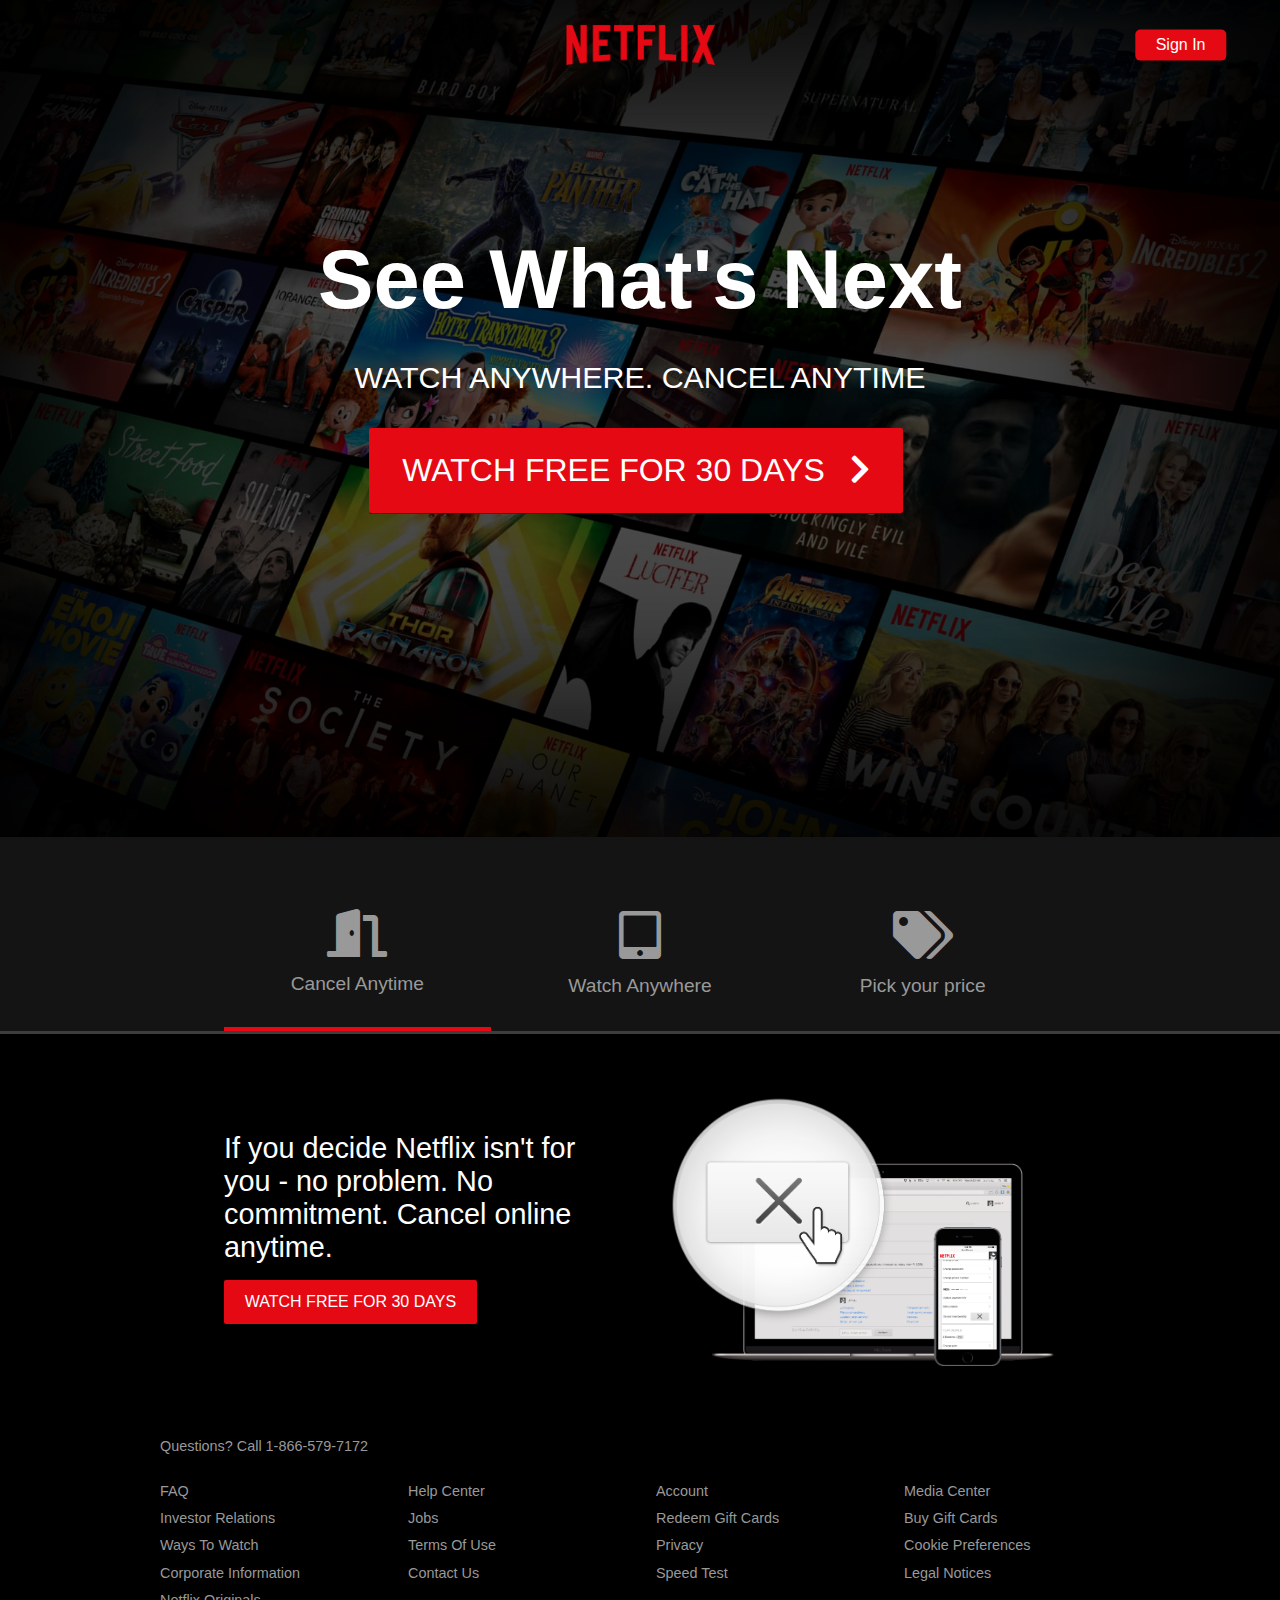
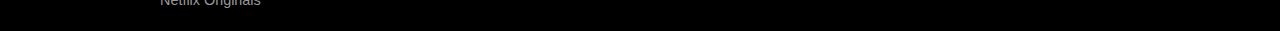
<file: index.html>
<!DOCTYPE html>
<html>
    <head>
        <meta charset="UTF-8">
        <meta name="viewport" content="width=device-width, initial-scale=1.0">
        <link rel="stylesheet" href="https://cdnjs.cloudflare.com/ajax/libs/font-awesome/5.11.2/css/all.css">
        <link rel="stylesheet" href="css/style.css">
        <title>Netflix - Watch TV Shows</title>
        <!-- <label>https://www.youtube.com/watch?v=kGzwvOFUewY ==> 19:05 , https://codepen.io/bradtraversy/pen/yWPONg</label> -->
    </head>
    <body>
        <header class="showcase">
            <div class="showcase-top">
                <img src="img/logo.png" alt="Netflix">
                <a href="#" class="btn btn-rounded">Sign In</a>
            </div>
            <div class="showcase-content">
                <h1>See What's Next</h1>
                <p>Watch anywhere. Cancel anytime</p>
                <a href="#" class="btn btn-xl">
                    Watch Free for 30 Days <i class="fas fa-chevron-right btn-icon"></i>
                </a>
            </div>
        </header>
        <section class="tabs">
            <div class="container">
                <div id="tab-1" class="tab-item tab-border">
                    <i class="fas fa-door-open fa-3x"></i>
                    <p class="hide-sm">Cancel Anytime</p>
                </div>
                <div id="tab-2" class="tab-item">
                    <i class="fas fa-tablet-alt fa-3x"></i>
                    <p class="hide-sm">Watch Anywhere</p>
                </div>
                <div id="tab-3" class="tab-item">
                    <i class="fas fa-tags fa-3x"></i>
                    <p class="hide-sm">Pick your price</p>
                </div>
            </div>
        </section>
        <section class="tab-content">
            <div class="container">
                <div id="tab-1-content" class="tab-content-item show">
                    <div class="tab-1-content-inner">
                        <div>
                            <p class="text-lg">
                                If you decide Netflix isn't for you - no problem. No commitment.
								Cancel online anytime.
                            </p>
                            <a href="#" class="btn btn-lg">Watch Free for 30 Days</a>
                        </div>
                        <img src="img/tab-1-content.png" alt=""> 
                    </div>
                </div>
                <div id="tab-2-content" class="tab-content-item">
                    <div class="tab-2-content-top">
                        <p class="text-lg">
                            Watch TV shows and movies anytime, anywhere — personalized for you.
                        </p>
                        <a href="#" class="btn btn-lg">Watch Free for 30 Days</a>
                    </div>
                    <div class="tab-2-content-bottom">
                        <div>
                            <img src="img/tab-content-2-1.png" alt="">
                            <p class="text-md">Watch on your TV</p>
                            <p class="text-dark">Smart TVs, PlayStation, Xbox, Chromecast, Apple TV, Blu-ray players and more.</p>
                        </div>
                        <div>
                            <img src="img/tab-content-2-2.png" alt="">
                            <p class="text-md">Watch instantly or download for later</p>
                            <p class="text-dark">Available on phone and tablet, wherever you go.</p>
                        </div>
                        <div>
                            <img src="img/tab-content-2-3.png" alt="">
                            <p class="text-md">Use any computer</p>
                            <p class="text-dark">Watch right on Netflix.com.</p>
                        </div>
                    </div>
                </div>
                <div id="tab-3-content" class="tab-content-item">
                    <div class="text-center">
                        <p class="text-lg">
                            Choose one plan and watch everything on Netflix.
                        </p>
                        <a href="#" class="btn btn-lg">Watch Free for 30 Days</a>
                    </div>
                    <table class="table">
                        <thead>
                            <tr>
                                <th></th>
                                <th>Basic</th>
                                <th>Standard</th>
                                <th>Premium</th>
                            </tr>
                        </thead>
                        <tbody>
                            <tr>
                                <td>Monthly price after free months ends on 6/20/20</td>
                                <td>$8.99</td>
                                <td>$12.99</td>
                                <td>$15.99</td>
                            </tr>
                            <tr>
                                <td>HD Available</td>
                                <td><i class="fas fa-times"></i></td>
                                <td><i class="fas fa-check"></i></td>
                                <td><i class="fas fa-check"></i></td>
                            </tr>
                            <tr>
								<td>Ultra HD Available</td>
								<td><i class="fas fa-times"></i></td>
								<td><i class="fas fa-times"></i></td>
								<td><i class="fas fa-check"></i></td>
							</tr>
							<tr>
								<td>Screens you can watch on at the same time</td>
								<td>1</td>
								<td>2</td>
								<td>4</td>
							</tr>
							<tr>
								<td>Watch on your laptop, TV, phone and tablet</td>
								<td><i class="fas fa-check"></i></td>
								<td><i class="fas fa-check"></i></td>
								<td><i class="fas fa-check"></i></td>
							</tr>
							<tr>
								<td>Unlimited movies and TV shows</td>
								<td><i class="fas fa-check"></i></td>
								<td><i class="fas fa-check"></i></td>
								<td><i class="fas fa-check"></i></td>
							</tr>
							<tr>
								<td>Cancel anytime</td>
								<td><i class="fas fa-check"></i></td>
								<td><i class="fas fa-check"></i></td>
								<td><i class="fas fa-check"></i></td>
							</tr>
							<tr>
								<td>First month free</td>
								<td><i class="fas fa-check"></i></td>
								<td><i class="fas fa-check"></i></td>
								<td><i class="fas fa-check"></i></td>
							</tr>
                        </tbody>
                    </table>
                </div>
            </div>
        </section>
        <footer class="footer">
            <p>Questions? Call 1-866-579-7172</p>
			<div class="footer-cols">
				<ul>
					<li><a href="#">FAQ</a></li>
					<li><a href="#">Investor Relations</a></li>
					<li><a href="#">Ways To Watch</a></li>
					<li><a href="#">Corporate Information</a></li>
					<li><a href="#">Netflix Originals</a></li>
				</ul>
				<ul>
					<li><a href="#">Help Center</a></li>
					<li><a href="#">Jobs</a></li>
					<li><a href="#">Terms Of Use</a></li>
					<li><a href="#">Contact Us</a></li>
				</ul>
				<ul>
					<li><a href="#">Account</a></li>
					<li><a href="#">Redeem Gift Cards</a></li>
					<li><a href="#">Privacy</a></li>
					<li><a href="#">Speed Test</a></li>
				</ul>
				<ul>
					<li><a href="#">Media Center</a></li>
					<li><a href="#">Buy Gift Cards</a></li>
					<li><a href="#">Cookie Preferences</a></li>
					<li><a href="#">Legal Notices</a></li>
				</ul>
			</div>
        </footer>
        <script src="js/main.js"></script>
    </body>
</html>
</file>
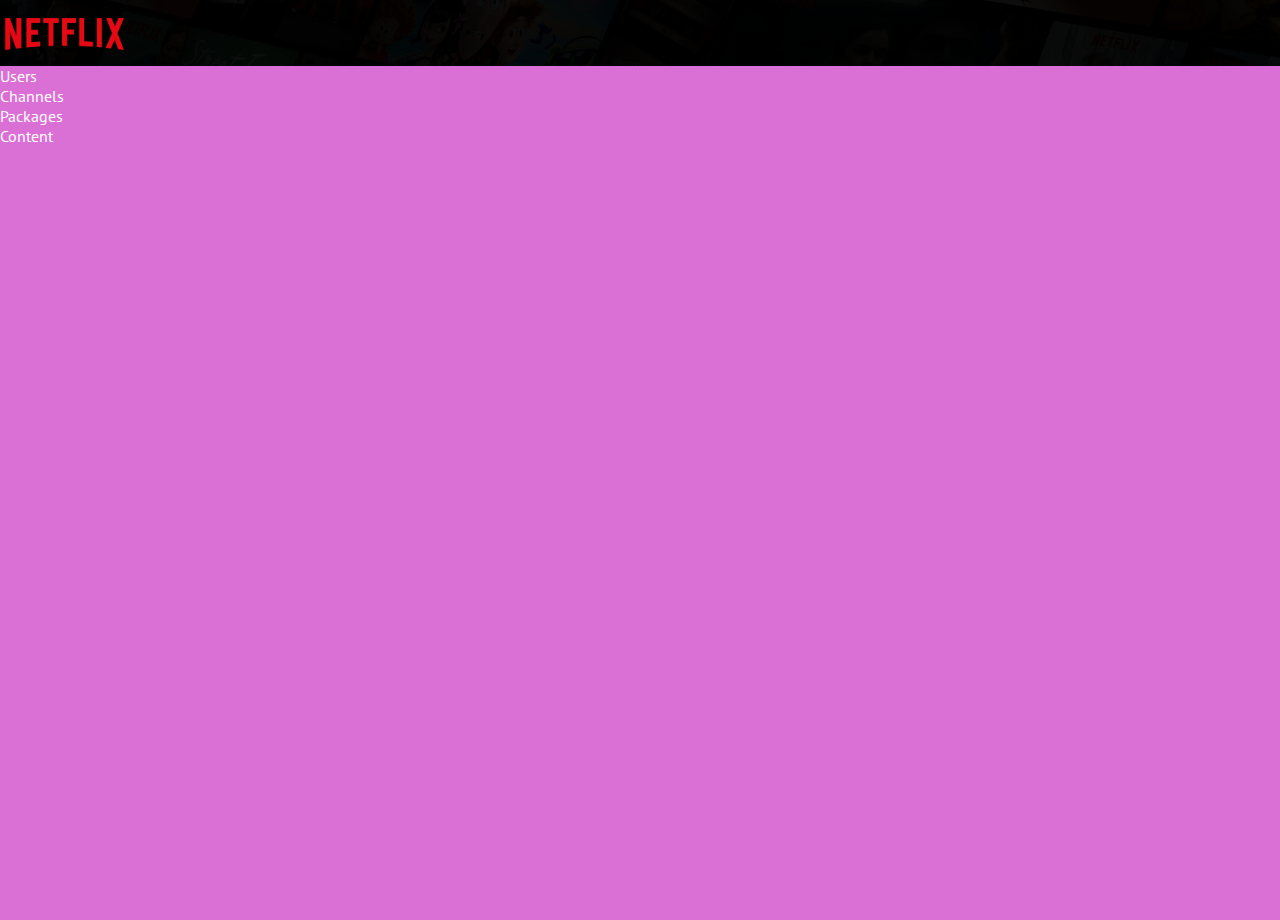
<file: admin.html>
<html>
    <head>
        <meta charset="UTF-8">
        <meta name="viewport" content="width=device-width, initial-scale=1.0">
        <link rel="stylesheet" href="https://cdnjs.cloudflare.com/ajax/libs/font-awesome/5.11.2/css/all.css">
        <link rel="stylesheet" href="css/style.css">
        <link href="https://fonts.googleapis.com/css?family=PT+Sans&display=swap" rel="stylesheet">
        <link rel="stylesheet" href="css/admin.css">
        <title>Admin Netflix - Manage User</title>
        <!-- <label>https://www.youtube.com/watch?v=P7t13SGytRk ==> 1:20:24 , https://codepen.io/bradtraversy/pen/yWPONg</label> -->
    </head>
    <body>
        <header class="showcase">
            <div class="showcase-top">
                <img src="img/logo.png" class="logo-text" alt="Netflix">
            </div>
        </header>
        <div class="admin-wrapper">
            <div class="left-sidebar">
                <ul>
                    <li><a href="" class="link1">Users</a></li>
                    <li><a href="" class="link2">Channels</a></li>
                    <li><a href="" class="link3">Packages</a></li>
                    <li><a href="" class="link4">Content</a></li>
                </ul>
            </div>
            <div class="admin-content">
                
            </div>
        </div>
    </body>
</html>
</file>
<file: css/style.css>
:root{
    --primary-color: #e50914;
    --dark-color: #141414;
}

* {
    box-sizing: border-box;
    margin: 0;
    padding: 0;
}

body {
    font-family: 'Arial', sans-serif;
    -webkit-font-smoothing: antialiased;
    background: #000;
    color: #999;
}

ul{
    list-style: none;
}

h1, h2, h3, h4 {
    color: #fff;
}

a {
    color: #fff;
    text-decoration: none;
}

p{
    margin: 0.5rem 0;
}

img {
    width: 100%;
}

.showcase{
    width: 100%;
    height: 93vh;
    position: relative;
    background: url('../img/background.jpg') center center no-repeat;
    background-size: cover;
}

.showcase-top{
    position: relative;
    height: 90px;
    z-index: 2;
}

.showcase-top img{
    width: 150px;
    position: absolute;
    top: 50%;
    left: 50%;
    transform: translate(-50%, -50%);
}

.showcase-top a{
    position: absolute;
    top: 50%;
    right: 0;
    transform: translate(-50%, -50%);
}

.showcase-content{
    position: relative;
    margin: auto;
    display: flex;
    flex-direction: column;
    justify-content: center;
    align-items: center;
    text-align: center;
    margin-top: 9rem;
    z-index: 2;
}

.showcase-content h1{
    font-weight: 700;
    font-size: 5.2rem;
    line-height: 1.1;
    margin: 0 0 2rem;
}

.showcase-content p{
    text-transform: uppercase;
    font-size: 1.9rem;
    line-height: 1.25;
    margin: 0 0 2rem;
    color: #fff;
    font-weight: 400;
}

.showcase::after{
    content: '';
    position: absolute;
    top: 0;
    left: 0;
    width: 100%;
    height: 100%;
    z-index: 1;
    background: rgba(0, 0, 0, 0.6);
    box-shadow: inset 100px 100px 250px #000000, inset -100px -100px 250px #000000;
}

.tabs{
    background: var(--dark-color);
    padding-top: 3rem;
    border-bottom: 3px solid #3d3d3d;
}

.tabs .container{
    display: grid;
    grid-template-columns: repeat(3, 1fr);
    grid-gap: 1rem;
    align-items: center;
    justify-content: center;
    text-align: center;
}

.tabs p{
    font-size: 1.2rem;
    padding-top: 0.5rem;
}

.tabs .container > div {
    padding: 1.5rem 0;
}

.tabs .container > div:hover{
    color: #fff;
    cursor: pointer;
}

.tab-border{
    border-bottom: var(--primary-color) 4px solid;
}

.tab-content{
    padding: 3rem 0;
    background: #000;
    color:#fff;
}

#tab-1-content,
#tab-2-content,
#tab-3-content {
    display: none;
}

.show {
    display: block !important;
}


#tab-1-content .tab-1-content-inner{
    display: grid;
    grid-template-columns: repeat(2, 1fr);
    grid-gap: 2rem;
    align-items: center;
    justify-content: center;
}

#tab-2-content .tab-2-content-top{
    display: grid;
    grid-template-columns: 2fr 1fr;
    grid-gap: 1rem;
    align-items: center;
    justify-content: center;
}

#tab-2-content .tab-2-content-bottom{
    display: grid;
    grid-template-columns: repeat(3, 1fr);
    grid-gap: 2rem;
    align-items: center;
    justify-content: center;
}

.table{
    width:100%;
    margin-top: 2rem;
    border-collapse: collapse;
    border-spacing: 0;
}

.table thead th{
    text-transform: uppercase;
    padding: 0.8rem;
}

.table tbody tr td {
    color: #999;
    padding: 0.8rem 1.2rem;
    text-align: center;
}

.table tbody tr td:first-child {
    text-align: left;
}

.table tbody tr:nth-child(odd) {
    background: #222;
}

.footer{
    max-width: 75%;
    margin: 1rem auto;
    overflow: auto;
}

.footer, .footer a{
    color:#999;
    font-size: 0.9rem;
}

.footer p {
    margin-bottom: 1.5rem;
}

.footer .footer-cols {
    display: grid;
    grid-template-columns: repeat(4, 1fr);
    grid-gap: 2rem;
}

.footer li {
    line-height: 1.9;
}

.container{
    max-width: 70%;
    margin:auto;
    overflow: hidden;
    padding: 0 2rem;
}

.text-xl{
    font-size: 2rem;
    margin-bottom: 1rem;
}

.text-lg{
    font-size: 1.8rem;
    margin-bottom: 1rem;
}

.text-md{
    font-size: 1.5rem;
    margin-bottom: 1rem;
}

.text-center{
    text-align: center;
}

.text-dark{
    color: #999;
}

.btn{
    display: inline-block;
    background: var(--primary-color);
    color: #fff;
    padding: 0.4rem 1.3rem;
    font-size: 1rem;
    text-align: center;
    border: none;
    cursor: pointer;
    margin-right: 0.5rem;
    outline: none;
    box-shadow: 0 1px 0 rgba(0,0,0, 0.45);
    border-radius: 2px;
}

.btn:hover{
    opacity: 0.9;
}

.btn-rounded{
    border-radius: 5px;
}

.btn-xl{
    text-transform: uppercase;
    font-size: 2rem;
    padding: 1.5rem 2.1rem;
}

.btn-lg{
    text-transform: uppercase;
    font-size: 1rem;
    padding: 0.8rem 1.3rem;
}

.btn-icon {
    margin-left: 1rem;
}

@media(max-width: 966px){
    .showcase{
        height: 70vh;
    }

    .hide-sm{
        display: none;
    }

    .showcase-top img{
        top:30%;
        left: 5%;
        transform: translate(0);
    }

    .showcase-content h1 {
        font-size: 3.7rem;
        line-height: 1rem;
    }

    .showcase-content p{
        font-size: 1.5rem;
    }

    .footer .footer-cols {
        grid-template-columns: repeat(2, 1fr);
    }

    .btn-xl {
        font-size: 1.5rem;
        padding: 1.5rem 2rem;
    }

    .text-xl {
        font-size: 1.5rem;
    }

    .text-lg {
        font-size: 1.3rem;
    }

    .text-md {
        font-size: 1rem;
    }
}

@media(max-width:700px){
    .showcase::after{
        box-shadow: inset 70px 80px 250px #000000, inset -70px -80px 250px #000000;
    }

    #tab-1-content .tab-1-content-inner {
        grid-template-columns: 1fr;
        text-align: center;
    }

    #tab-2-content .tab-2-content-top{
        display: block;
        text-align: center;
    }
    
    #tab-2-content .tab-2-content-bottom{
        grid-template-columns: 1fr;
    }
}
</file>
<file: css/admin.css>
* {
    box-sizing: border-box;
    margin: 0;
    padding: 0;
}

body {
    font-family: 'PT Sans', sans-serif;
    -webkit-font-smoothing: antialiased;
    background: #000;
    color: #999;
}

.showcase{
    width: 100%;
    height: 66px;
    position: relative;
}

.showcase-top{
    position: relative;
    height: 90px;
    z-index: 2;
}

.showcase-top img{
    width: 120px;
    position: absolute;
    top: 13px;
    left: 2px;
    transform: translate(2px, 5px);
}

.admin-wrapper {
    display: flex;
    height:calc(100% - 46px);
}

.admin-wrapper .left-sidebar {
    flex: 2;
    height: 100%;
    background: orchid;
}
</file>
